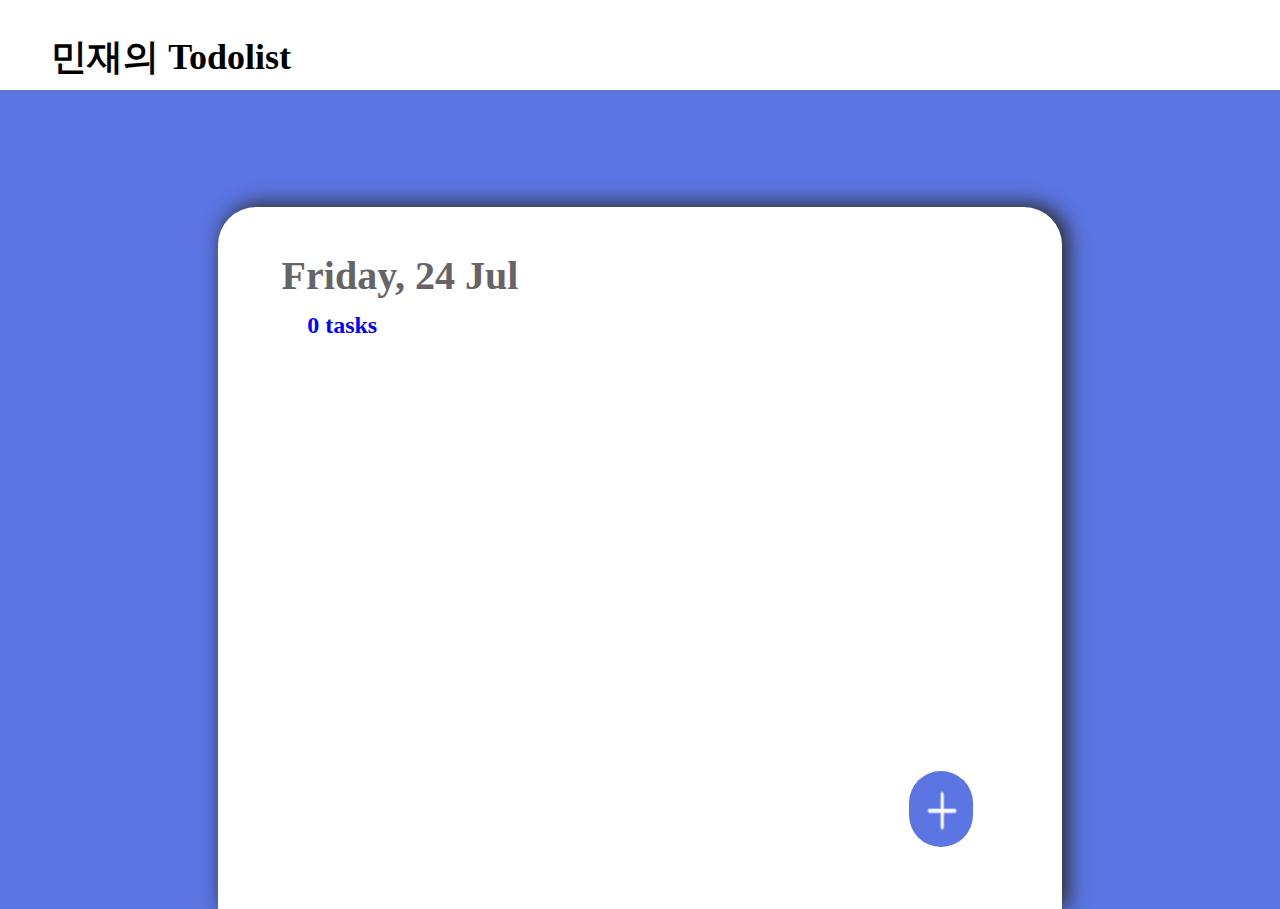
<file: todolist/index.html>
<!DOCTYPE html>
<html lang="ko">
<head>
    <meta charset="UTF-8">
    <meta name="viewport" content="width=device-width, initial-scale=1.0">
    <title>민재의 투두리스트</title>
    <link rel="stylesheet" href="style.css"/>
</head>
    <body>
        <header>
            <div id="logo">
                <h1>민재의 Todolist</h1>
            </div>
        </header>

        <main>  
            <div class="container">
                <div id="today">

                </div> 

                <span id="tasks">
                    <h2 id="tasks_h2">0 tasks</h2>
                </span>

                <div id="text_box">
                    
                </div>

                <div id="insert_button">
                    <img src="./plus.png" alt="plus"/>
                </div>
            </div>
        </main>
        
        <script src="script.js"></script>
    </body>
</html>
</file>
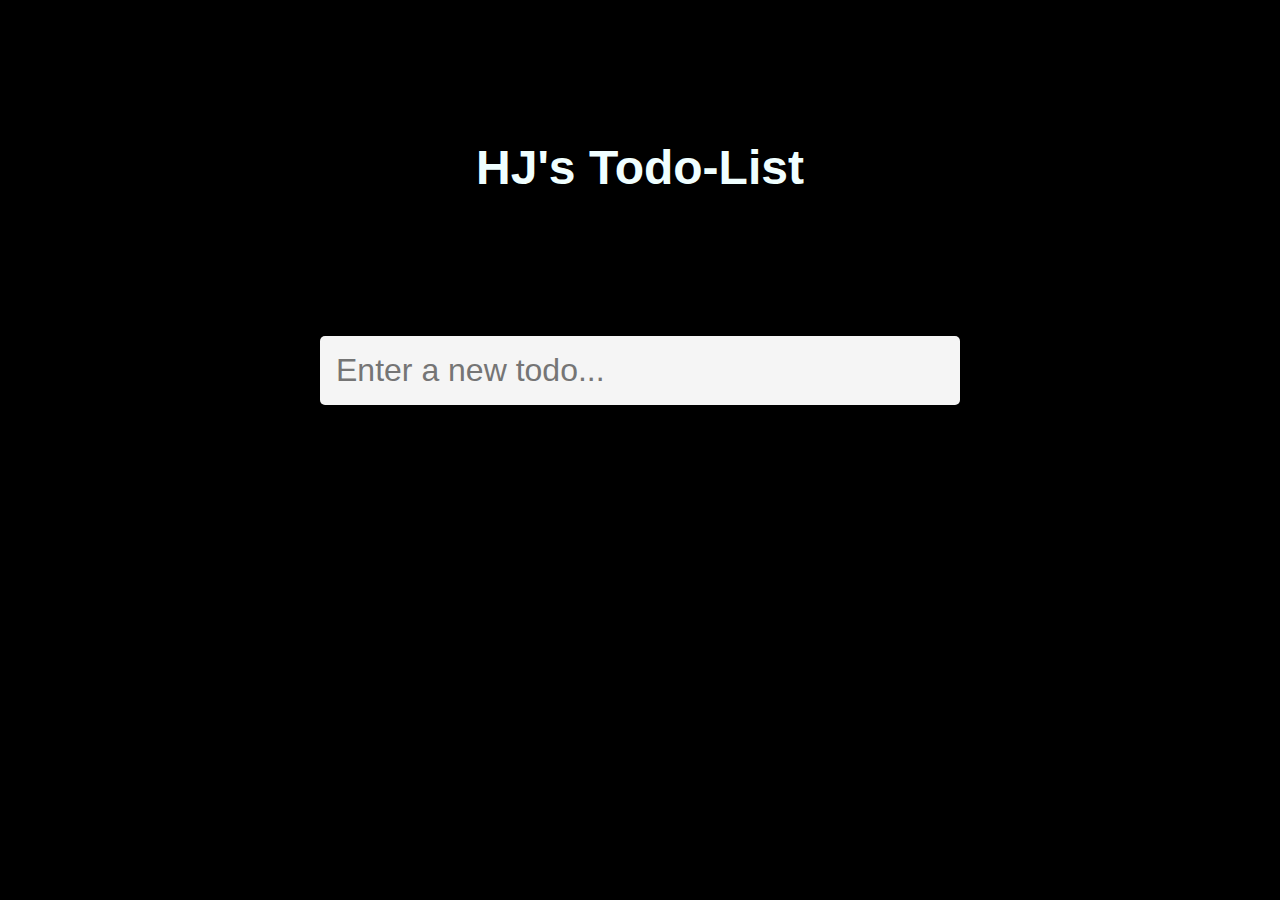
<file: todolist/todolist/index.html>
<!DOCTYPE html>
<html lang="en">
<head>
    <meta charset="UTF-8">
    <meta name="viewport" content="width=device-width, initial-scale=1.0">
    <title>HJ's Todo-List</title>
    <link rel="stylesheet" href="style.css" type="text/css" />
</head>
<body>
    <h1 class="h1Text">HJ's Todo-List</h1>
    <form action="" id="todoForm">
        <input type="text" id="taskInput" placeholder="Enter a new todo..." required />
    </form>
    <ul id="todoList">

    </ul>

    <script src="script.js"></script>
</body>
</html>
</file>
<file: todolist/style.css>
body {
    margin : 0;
}

header {
    height : 8vh;
    background-color : white;
    padding : 1vh 0vh 1vh 4vw;
}

#logo {
    font-size : 18px;
}

main {
    width : 100vw;
    height : 91vh;
    background-color : #5b75e2;
    display : flex;
    align-items: flex-end;
}

.container {
    width : 66vw;
    height : 78vh;
    border-radius : 38px 38px 0px 0px;
    background-color : white;
    margin : 0 auto;
    box-shadow : 5px -2px 20px 0.1px #2B2B2B;
}

#today {
    font-size : 2.5rem;
    font-weight : bold;
    color : #646469;
    margin-top : 5vh;
    margin-left : 5vw;
}

#insert_button {
    background-color : #5b75e2;
    width : 5vw;
    height : 8.5vh;
    border-radius : 400px;
    margin-top : 48vh;
    margin-left : 54vw;
}

#insert_button:hover {
    cursor : pointer;
}

#insert_button > img {
    margin-top : 1.6vh;
    margin-left : 1.16vw;
    width : 2.8vw;
    height : 5.4vh;
}

#text_box {
    width : 66vw;
    height : 44vh;
    position : absolute;
    top : 41vh;
    left : 25vw;
    overflow : auto;
}

.todo_list {
    width : 100%;
    height : 8vh;
    display : flex;
    align-items : center;
    margin-bottom : -4px;
    position : relative;
}

.todo_list > h1 {
    color : #474747;
    font-size : 2rem;
    margin-left : 3.5vw;
    cursor : pointer;
}

.todo_list > img {
    position : absolute;
    top : 14px;
    left : 12px;
    opacity : 0;
}

.finish_checkBox {
    border-radius : 50%;
    width : 30px;
    height : 30px;
    background-color : white;
    border : 2px solid #a1a1a1;
    margin-left : 20px;
}

.underbar {
    width : 42vw;
    height : 0.3vh;
    background-color : #a1a1a1;
    margin-left : 6vw;
    margin-bottom : 3vh;
}

#tasks_h2 {
    color : blue;
    margin-top : 1.4vh;
    margin-left : 7vw;
}

.success {
    width : 5vw;
    height : 4.9vh;
    background-color : #44d144;
    border-radius : 8px;
    text-align : center;
    padding-top : 0.3vh;
    font-weight : bold;
    font-size : 0.92rem;
    position : absolute;
    right : 24.5vw;
    cursor : pointer;
    border : none;
}

.delete {
    width : 5vw;
    height : 4.9vh;
    background-color : #ff3d3d;
    border-radius : 8px;
    text-align : center;
    padding-top : 0.3vh;     
    font-weight : bold;
    font-size : 0.92rem;
    position : absolute;
    right : 19vw;
    cursor : pointer;
    border : none;
}
</file>
<file: todolist/todolist/style.css>
* {
    margin: 0;
    padding: 0;
    box-sizing: border-box;
}

body {
    font-family: Arial, sans-serif;
    background-color: black;
    color: azure;
}

.h1Text {
    text-align: center;
    line-height: 7em;
    font-size: 3rem;
}

#todoForm {
    display: flex;
    flex-direction: column;
    align-items: center;
    justify-content: center;
    line-height: 10em;
}

#taskInput {
    width: 50vw;
    padding: 0.5em;
    border: none;
    border-radius: 5px;
    background-color: #f5f5f5;
    font-size: 2rem;
    transition: background-color 0.3s ease;
}

#todoList {
    margin: 5em;
    font-size: 3rem;
    line-height: 2em;
    list-style: none;
}

#todoList > li {
    width: 80vw;
    margin: 0 auto;
}

#todoList > li > input[type="checkbox"] {
    width: 2vw;
    height: auto;
    zoom: 3;
    accent-color: purple;
}

#todoList > li > button {
    width: 4vw;
    height: 2em;
    margin: 0 2em;
    background-color: #f5f5f5;
}

#todoList > li > button:hover {
    background-color: #d3d3d3;
}
</file>
